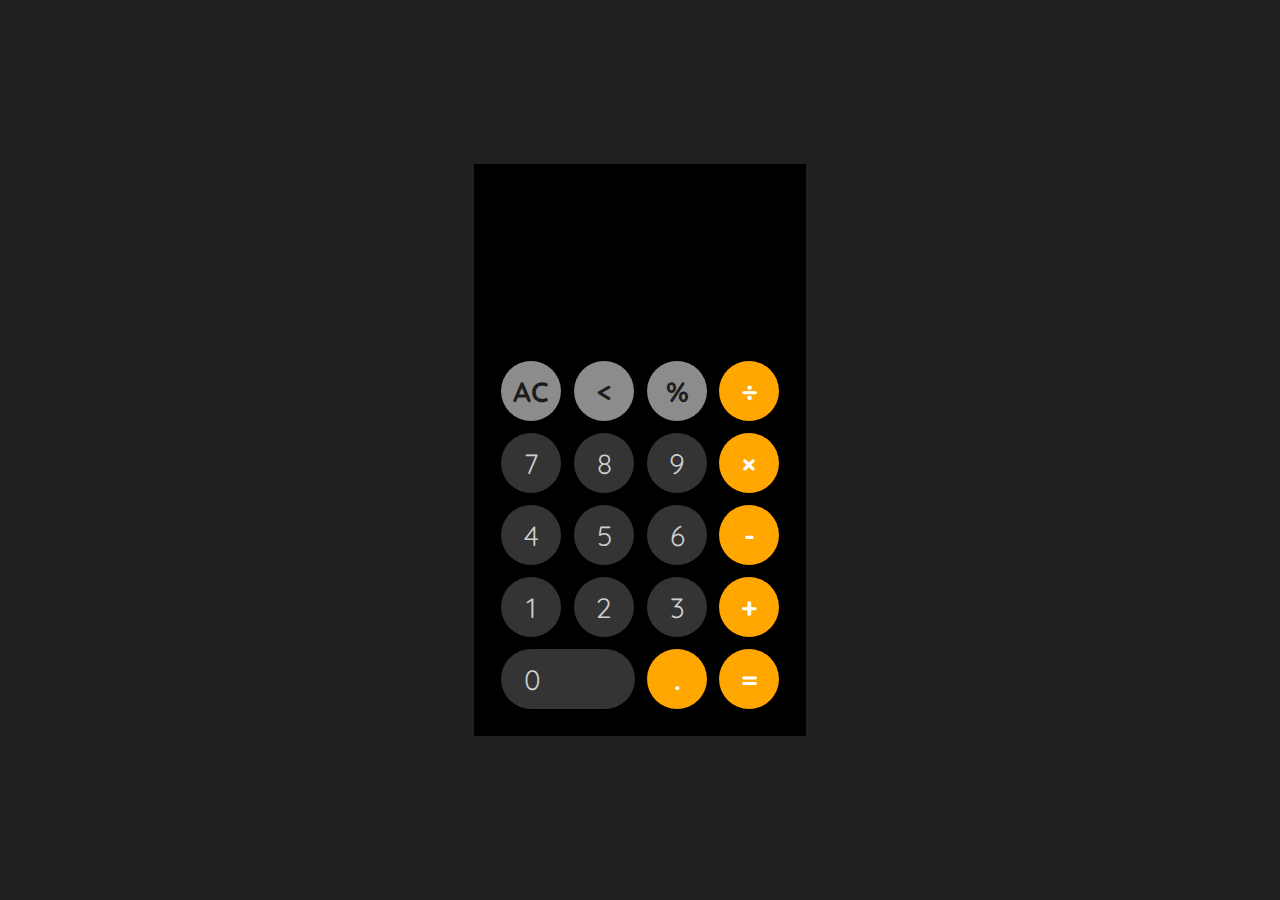
<file: Calculator-SimpV/index.html>
<!DOCTYPE html>
<html lang="en">
<head>
    <meta charset="UTF-8">
    <meta http-equiv="X-UA-Compatible" content="IE=edge">
    <meta name="viewport" content="width=device-width, initial-scale=1.0">
    <title>Document</title>
    <link rel="preconnect" href="https://fonts.googleapis.com">
    <link rel="preconnect" href="https://fonts.gstatic.com" crossorigin>
    <link href="https://fonts.googleapis.com/css2?family=Quicksand:wght@400;600;700&display=swap" rel="stylesheet">
    <link rel="stylesheet" href="style.css">
</head>
<body>
    <div class="container">
        <div class="calculator">

            <div class="screen">
                <div id="display"></div>
            </div>

            <div class="buttons">
                <table>
                    <tr>
                        <td><button class="action" id="AC">AC</button></td>
                        <td><button class="action" id="delete"><</button></td>
                        <td><button class="action" id="%">&percnt;</button></td>
                        <td><button class="operator" id="/">&divide;</button></td>
                    </tr>
                    <tr>
                        <td><button class="number" id="7">7</button></td>
                        <td><button class="number" id="8">8</button></td>
                        <td><button class="number" id="9">9</button></td>
                        <td><button class="operator" id="*">&times;</button></td>
                    </tr>

                    <tr>
                        <td><button class="number" id="4">4</button></td>
                        <td><button class="number" id="5">5</button></td>
                        <td><button class="number" id="6">6</button></td>
                        <td><button class="operator" id="-">-</button></td>
                    </tr>
                    <tr>
                        <td><button class="number" id="1">1</button></td>
                        <td><button class="number" id="2">2</button></td>
                        <td><button class="number" id="3">3</button></td>
                        <td><button class="operator" id="+">+</button></td>
                    </tr>
                    <tr>
                        <td colspan="2"><button class="zero" id="0">0</button></td>
                        <td><button class="operator" id=".">.</button></td>
                        <td><button class="operator" id="equal">=</button></td>
                    </tr>               
                </table>
            </div>
        </div>
    </div>
    <script src="script.js"></script>
</body>
</html>
</file>
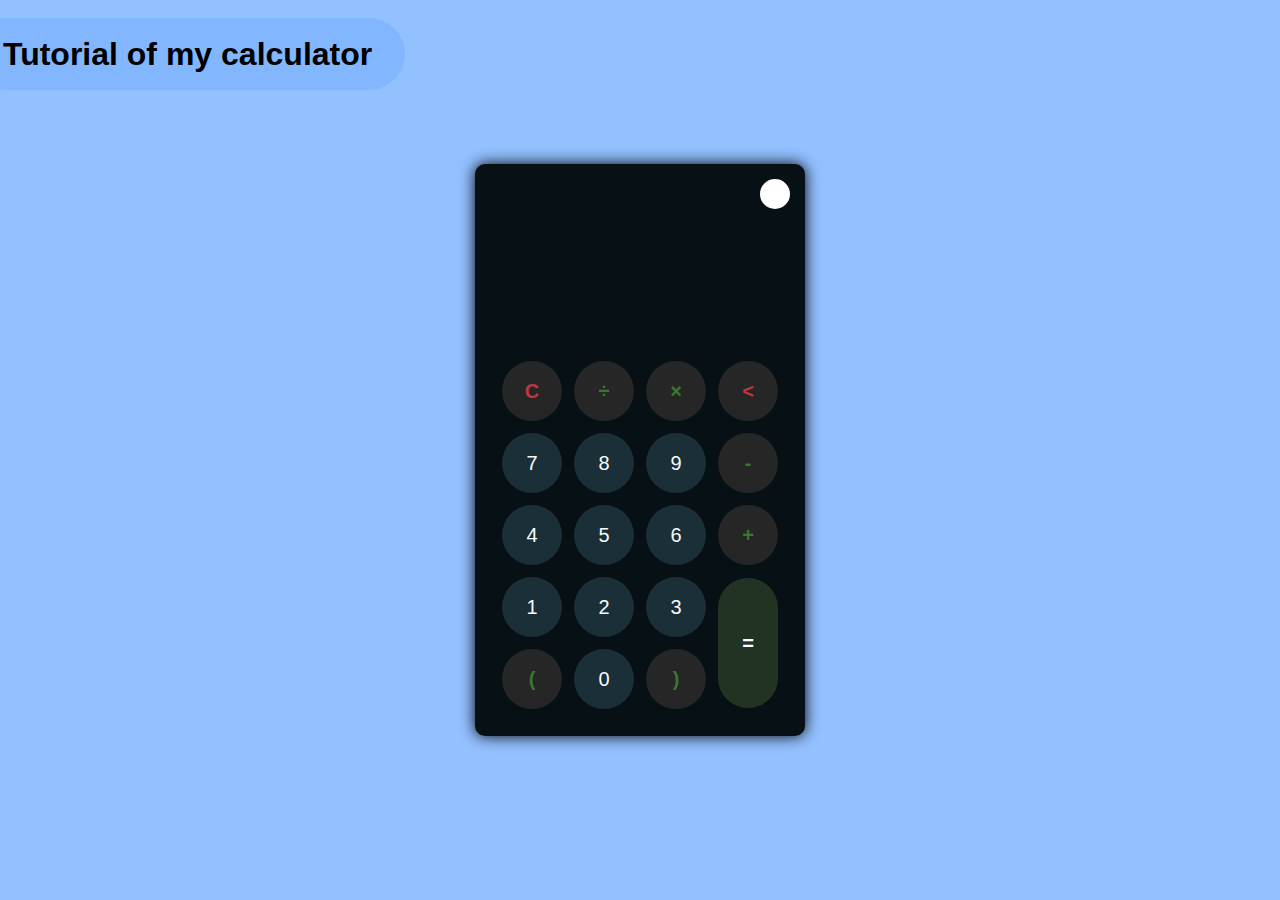
<file: Calculator/index.html>
<!DOCTYPE html>
<html lang="en">
<head>
    <meta charset="UTF-8">
    <meta http-equiv="X-UA-Compatible" content="IE=edge">
    <meta name="viewport" content="width=device-width, initial-scale=1.0">
    <link rel="stylesheet" href="style.css">
    <title>Title</title>
</head>

<body>
    <div class="title-container">
        <div>
            <h1>Tutorial of my calculator</h1>
        </div>
        
    </div>
    <div class="container">
        <div class="calculator dark">
            <div class="theme-toggler active">  <!-- this div will create the theme changer button-->
                <i class="toggler-icon"></i>
            </div>

            <div class="display-screen">  <!-- this div is for the screen space that will displace the numbers thta were pressed -->
                <div id="display"></div>
            </div>

            <div class="buttons">
                <table>
                    <tr>
                        <td><button class="btn-operator" id="clear">C</button></td>
                        <td><button class="btn-operator" id="/">&divide;</button></td>
                        <td><button class="btn-operator" id="*">&times;</button></td>
                        <td><button class="btn-operator" id="backspace"><</button></td>
                    </tr>
                    <tr>
                        <td><button class="btn-number" id="7">7</button></td>
                        <td><button class="btn-number" id="8">8</button></td>
                        <td><button class="btn-number" id="9">9</button></td>
                        <td><button class="btn-operator" id="-">-</button></td>
                    </tr>
                    <tr>
                        <td><button class="btn-number" id="4">4</button></td>
                        <td><button class="btn-number" id="5">5</button></td>
                        <td><button class="btn-number" id="6">6</button></td>
                        <td><button class="btn-operator" id="+">+</button></td>
                    </tr>
                    <tr>
                        <td><button class="btn-number" id="1">1</button></td>
                        <td><button class="btn-number" id="2">2</button></td>
                        <td><button class="btn-number" id="3">3</button></td>
                        <td rowspan="2"><button class="btn-equal" id="equal">=</button></td>
                    </tr>
                    <tr>
                        <td><button class="btn-operator" id="(">(</button></td>
                        <td><button class="btn-number" id="zero">0</button></td>
                        <td><button class="btn-operator" id=")">)</button></td>
                    </tr>
                </table>
            </div>
        </div>
    </div>
    <script src="script.js"></script>
</body>
</html>
</file>
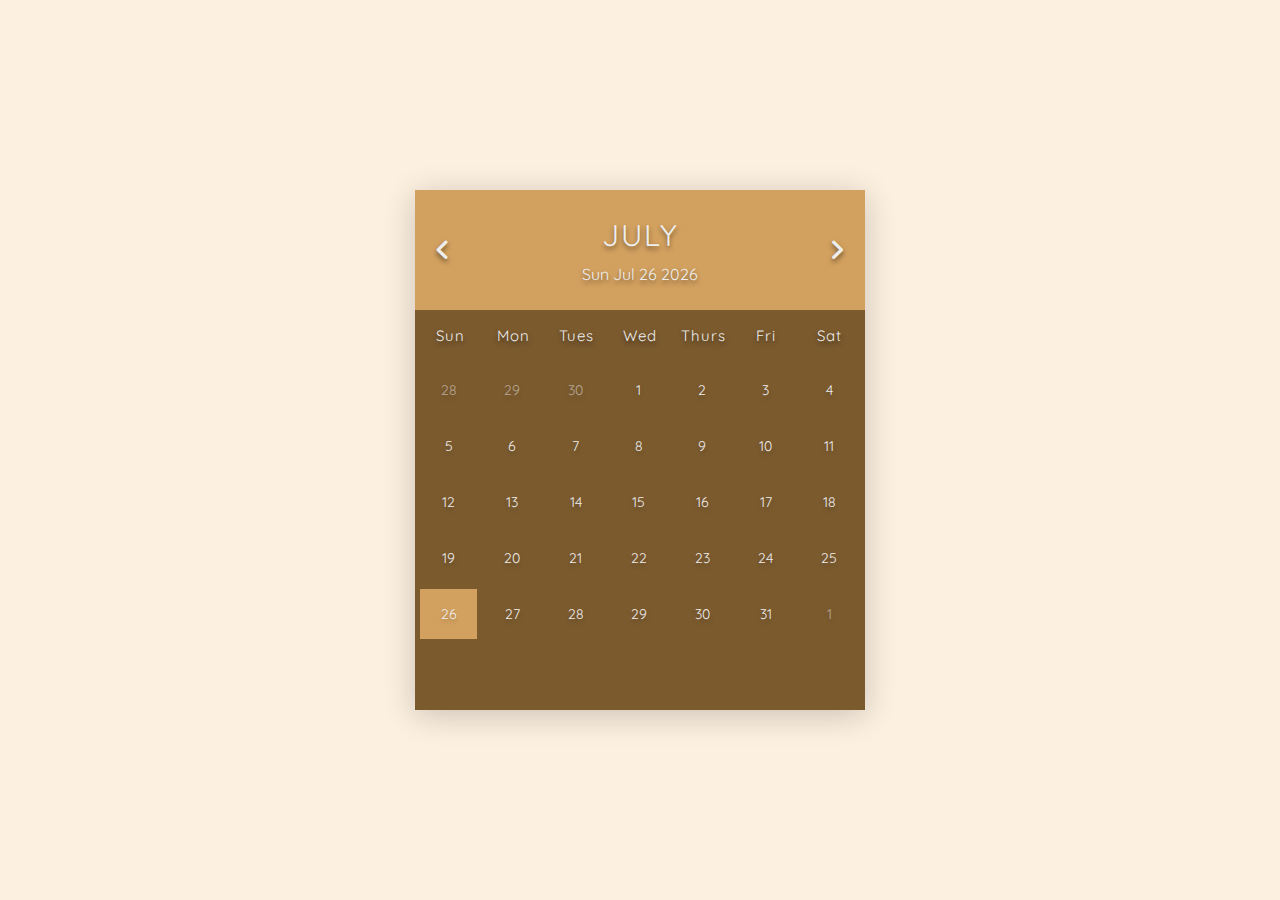
<file: Calendar/index.html>
<!DOCTYPE html>
<html lang="en">
<head>
    <meta charset="UTF-8">
    <meta http-equiv="X-UA-Compatible" content="IE=edge">
    <meta name="viewport" content="width=device-width, initial-scale=1.0">
    <title>Calendar</title>
    <link rel="stylesheet" href="style.css">
    <link rel="stylesheet" href="https://cdnjs.cloudflare.com/ajax/libs/font-awesome/6.1.1/css/all.min.css">
    <link rel="preconnect" href="https://fonts.googleapis.com">
    <link rel="preconnect" href="https://fonts.gstatic.com" crossorigin>
    <link href="https://fonts.googleapis.com/css2?family=Quicksand:wght@300;400;500;600;700&display=swap" rel="stylesheet">

</head>
<body>
    <div class="container">
        <div class="calendar">
            <div class="month"> 
                <i class="fas fa-angle-left prev"></i>
                <div class="date">
                    <h1></h1>
                    <p>Tues July 19, 2022</p>
                </div>
                <i class="fas fa-angle-right next"></i>
            </div>
            <div class="weekdays">
                <div>Sun</div>
                <div>Mon</div>
                <div>Tues</div>
                <div>Wed</div>
                <div>Thurs</div>
                <div>Fri</div>
                <div>Sat</div>
            </div>
            <div class="days">
                <!-- <div class="prev-date">26</div>
                <div class="prev-date">27</div>
                <div class="prev-date">28</div>
                <div class="prev-date">29</div>
                <div class="prev-date">30</div>
                                             div*31{$}     by using this tag, it will create the following repetition
                <div>1</div>
                <div>2</div>
                <div>3</div>
                <div>4</div>
                <div>5</div>
                <div>6</div>
                <div>7</div>
                <div>8</div>
                <div>9</div>
                <div>10</div>
                <div>11</div>
                <div>12</div>
                <div>13</div>
                <div>14</div>
                <div>15</div>
                <div>16</div>
                <div>17</div>
                <div>18</div>
                <div>19</div>
                <div>20</div>
                <div>21</div>
                <div>22</div>
                <div>23</div>
                <div>24</div>
                <div>25</div>
                <div>26</div>
                <div>27</div>
                <div>28</div>
                <div class="today">29</div>
                <div>30</div>
                <div>31</div>
                <div class="next-date">1</div>
                <div class="next-date">2</div>
                <div class="next-date">3</div>
                <div class="next-date">4</div>
                <div class="next-date">5</div>
                <div class="next-date">6</div> -->

            </div>
        </div>
    </div>



    <script src="script.js"></script>
</body>
</html>
</file>
<file: Calculator-SimpV/style.css>
*{
    padding: 0;
    margin: 0;
    box-sizing: border-box;
    font-family: "Quicksand", sans-serif;
    outline: 0;
}

body {
    background-color: #202020;
}

a {
    text-decoration: none;
    color: #fff;
}

.container {
    height: 100vh;  /* moves the placement of the box, goes down 100px */
    width: 100vw;   /* moves the placement of the box, goes to the right 100px */
    display: grid;
    place-items: center;   

}

.calculator {
    position: relative;
    height: auto;
    width: auto;
    padding: 20px;
    background-color: black;
}

#display {
    margin: 0 12px;
    height: 150px;
    width: auto;
    max-width: 270px;
    display: flex;
    align-items: flex-end;        /* Sets the items in the screen to the left */
    justify-content: flex-end;
    font-size: 44px;
    margin-bottom: 20px;
    overflow-x: scroll;

}

.calculator #display {
    color: rgb(238, 238, 238);
}

#display::-webkit-scrollbar {
    display: block;
    height: 3px;
}

button {                  
    height: 60px;
    width: 60px;
    border: 0;
    border-radius: 30px;
    margin: 5px;
    font-size: 28px;
    cursor: pointer;
}

/*
 for this last class we wrote button {} instead of .buttons {} because 
 we are refearing to all the tags <buttons> in the html

*/

button:hover {
    transform: scale(1.1);  /* buttons will change size when we hover */
}



button#percent {
    background-color: rgb(140, 140, 140);
    color: rgb(29, 29, 29);
    font-weight: bold;
}

.calculator button.zero {
    background-color: rgb(52, 52, 52);
    color: rgb(207, 207, 207);
    width: 134px;
    padding-right: 72px;
}

.calculator button.operator {
    background-color: rgb(255, 166, 0);
    color: white;
    font-weight: bold;
}

.calculator button.action {
    background-color: rgb(140, 140, 140);
    color: rgb(29, 29, 29);
    font-weight: bold;
}

.calculator button.number {
    background-color: rgb(52, 52, 52);
    color: rgb(207, 207, 207);
}
</file>
<file: Calculator/style.css>
* {
    padding: 0;
    margin: 0;
    box-sizing: border-box;
    outline: 0;
}

body {
    font-family: sans-serif;
    background-color: #93c0ff;
}

a {
    text-decoration: none;
    color: #fff;
}

.title-container {
    background-color: #82b6ff;
    height: 8vh;
    width: 34vw;
    display: grid;
    place-items: center;
    position: absolute;
    margin-top: 2vh;
    border-radius: 50px;
    margin-left: -30px;
}


.container {
    height: 100vh;
    width: 100vw;
    display: grid;
    place-items: center;
}

.calculator {
    position: relative;
    height: auto;
    width: auto;
    padding: 20px;
    border-radius: 10px;
    box-shadow: 0 0 15px #000;
}

.theme-toggler {
    position: absolute;
    top: 30px;
    right: 30px;
    color: #fff;
    cursor: pointer;
    z-index: 1;
}

.theme-toggler.active {
    color: #333;
}

.theme-toggler.active::before {
    background-color: #fff;
    color: #000;
}

.theme-toggler::before {
    content: '';
    height: 30px;
    width: 30px;
    position: absolute;
    top: 50%;
    transform: translate(-50%, -50%);
    border-radius: 50%;
    background-color: #333;
    z-index: -1;
}

#display {
    margin: 0 10px;
    height: 150px;
    width: auto;
    max-width: 270px;
    display: flex;
    align-items: flex-end;
    justify-content: flex-end;
    font-size: 30px;
    margin-bottom: 20px;
    overflow-x: scroll;
  }

#display::-webkit-scrollbar {
    display: block;
    height: 3px;
}

button {
    height: 60px;
    width: 60px;
    border: 0;
    border-radius: 30px;
    margin: 5px;
    font-size: 20px;
    cursor: pointer;
    transition: all 200ms ease;
}

button:hover {
    transform: scale(1.1);
}

button#equal {
    height: 130px;
}



/* Light theme styling */

.calculator {
    background-color: #fff;
}

.calculator #display {
    color: #00232b;
}

.calculator button#clear {
    background-color: #ffd5d8;
    color: #991b1b;
    font-weight: bold;
}

.calculator button.btn-number {
    background-color: #c3eaff;
    color: #2f31a3;
}

.calculator button.btn-operator {
    background-color: #e6dfff;
    color: #9543ae;
    font-weight: bold;
  }
  
  .calculator button.btn-equal {
    background-color: #adf9e7;
    color: #000;
    font-weight: bold;
  }



  /* Dark theme styling  */

  .calculator.dark {
    background-color: #071115;
  }

  .calculator.dark #display {
    color: #f8fafb;
  }

  .calculator.dark button#clear {
    background-color: #262626;
    color: #bd3740;
  }

  .calculator.dark button#backspace {
    background-color: #262626;
    color: #bd3740;
  }

  .calculator.dark button.btn-number {
    background-color: #1b2f38;
    color: #f8fafb;
  }

  .calculator.dark button.btn-operator {
    background-color: #262626;
    color: #37792e;
  }
  
  .calculator.dark button.btn-equal {
    background-color: #223323;
    color: #ffffff;
  }
</file>
<file: Calendar/style.css>
*{
    margin: 0;
    padding: 0;
    box-sizing: border-box;
    font-family: "Quicksand", sans-serif;
}

html{
    font-size: 62.5%;
}

.container {
    width: 100%;
    height: 100vh;
    background-color: #fcf0e0;
    color: #eee;
    display: flex;
    justify-content: center;
    align-items: center;
}

.calendar {
    width: 45rem;
    height: 52rem;
    background-color: #7b5a2e;
    box-shadow: 0 0.5rem 3rem rgba(0, 0, 0, 0.2);
}

.month {
    width: 100%;
    height: 12rem;
    background-color: #d3a15f;
    display: flex;
    justify-content: space-between;
    align-items: center;
    padding: 0 2rem;
    text-align: center;
    text-shadow: 0 0.3rem 0.5rem rgba(0, 0, 0, 0.5);

}

.month i {
    font-size: 2.5rem;
    cursor: pointer;

}

.month h1 {
    font-size: 3rem;
    font-weight: 400;
    text-transform: uppercase;
    letter-spacing: 0.2rem;
    margin-bottom: 1rem;
}

.month p {
    font-size: 1.6rem;
}

.weekdays {
    width: 100%;
    height: 5rem;
    padding: 0 0.4rem;
    display: flex;
    align-items: center;
}

.weekdays div {
    font-size: 1.5rem;
    font-weight: 400;
    letter-spacing: 0.1rem;
    width: calc(44.2rem/7);  /*   difference between width and padding, will separate the weekdays  */
    display: flex;
    justify-content: center;
    align-items: center;
    text-shadow: 0 0.3rem 0.5rem rgba(0, 0, 0, 0.5);

}

.days {
    width: 100%;
    display: flex;
    flex-wrap: wrap;
    padding: 0.2rem;

}

.days div {
    font-size: 1.4rem;
    margin: 0.3rem;
    width: calc(40.2rem /7);
    height: 5rem;
    display: flex;
    justify-content: center;
    align-items: center;
    text-shadow: 0 0.3rem 0.5rem rgba(0, 0, 0, 0.23);
}

.days div:hover:not(.today) {
    background-color: #d5a86e;
    cursor: pointer;
}

.prev-date,
.next-date {
    opacity: 0.5;
}

.today {
    background-color: #d3a15f;
    cursor: pointer;
}
</file>
